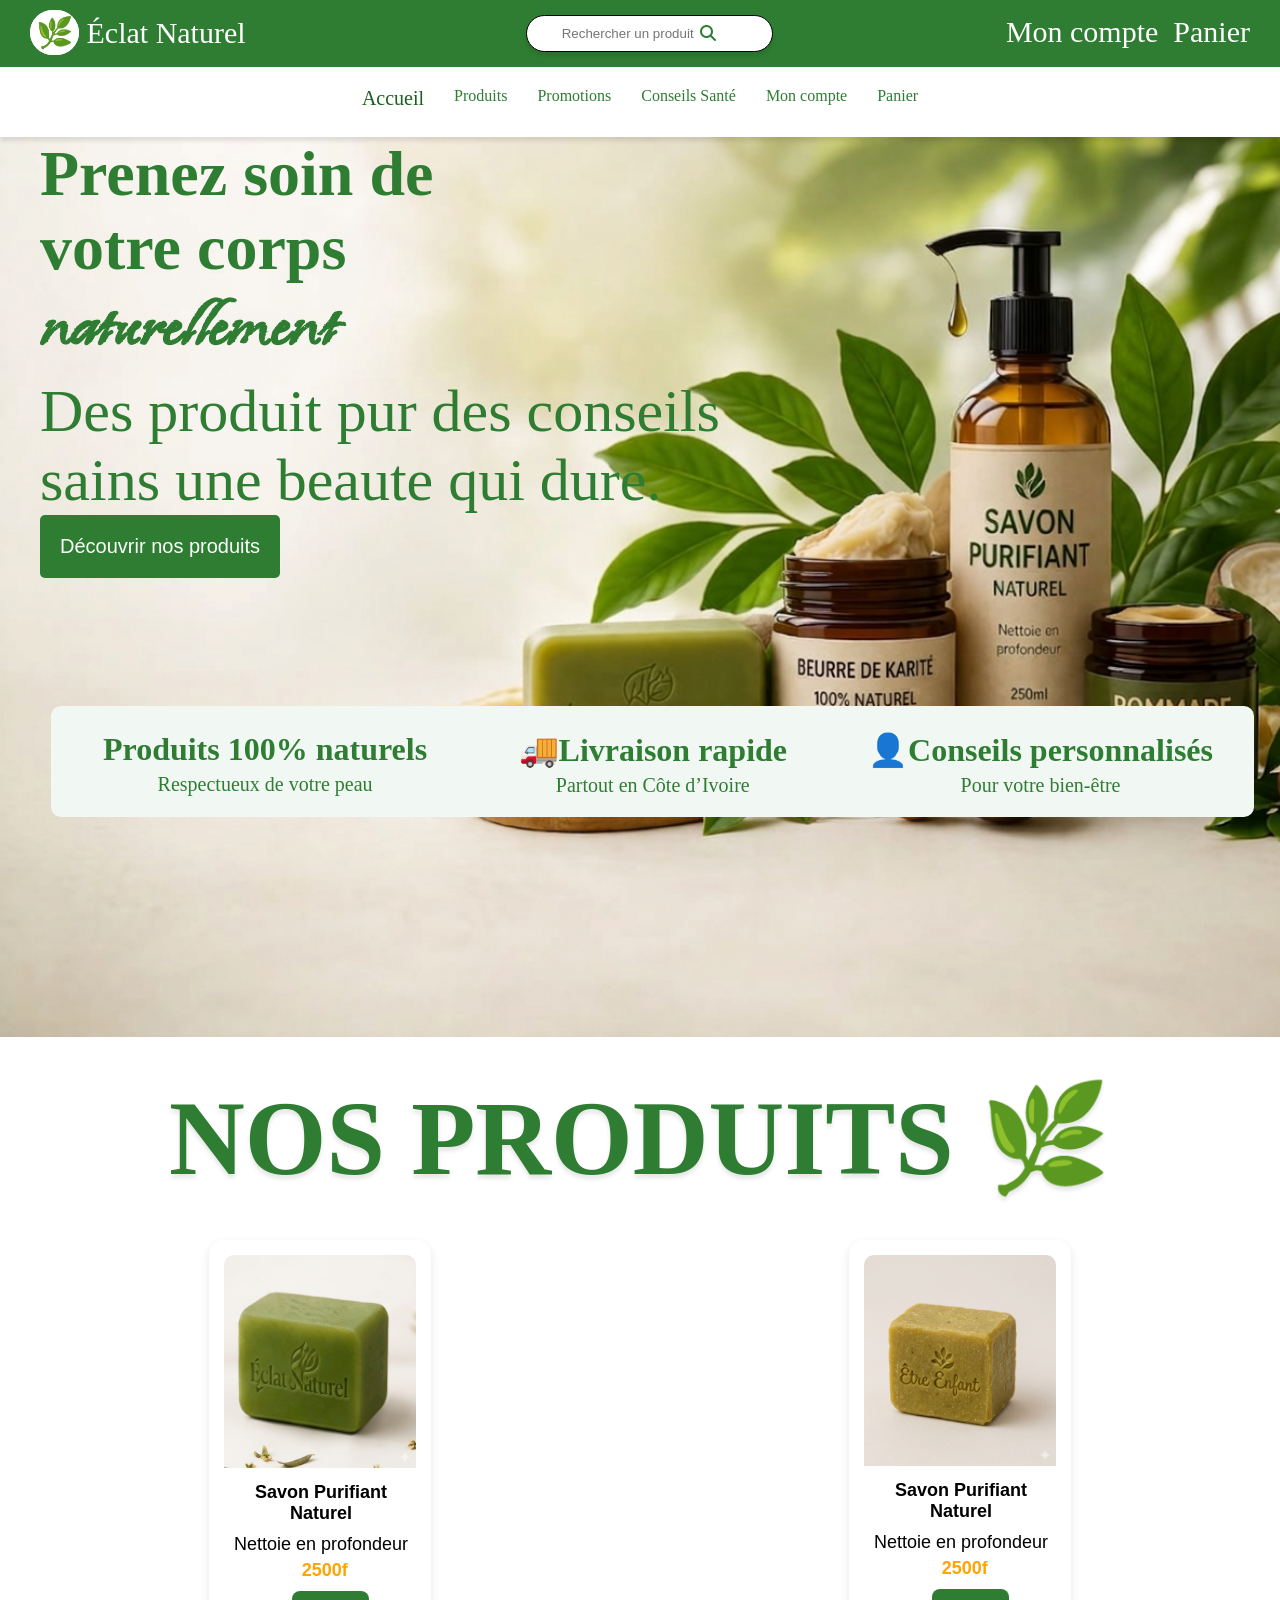
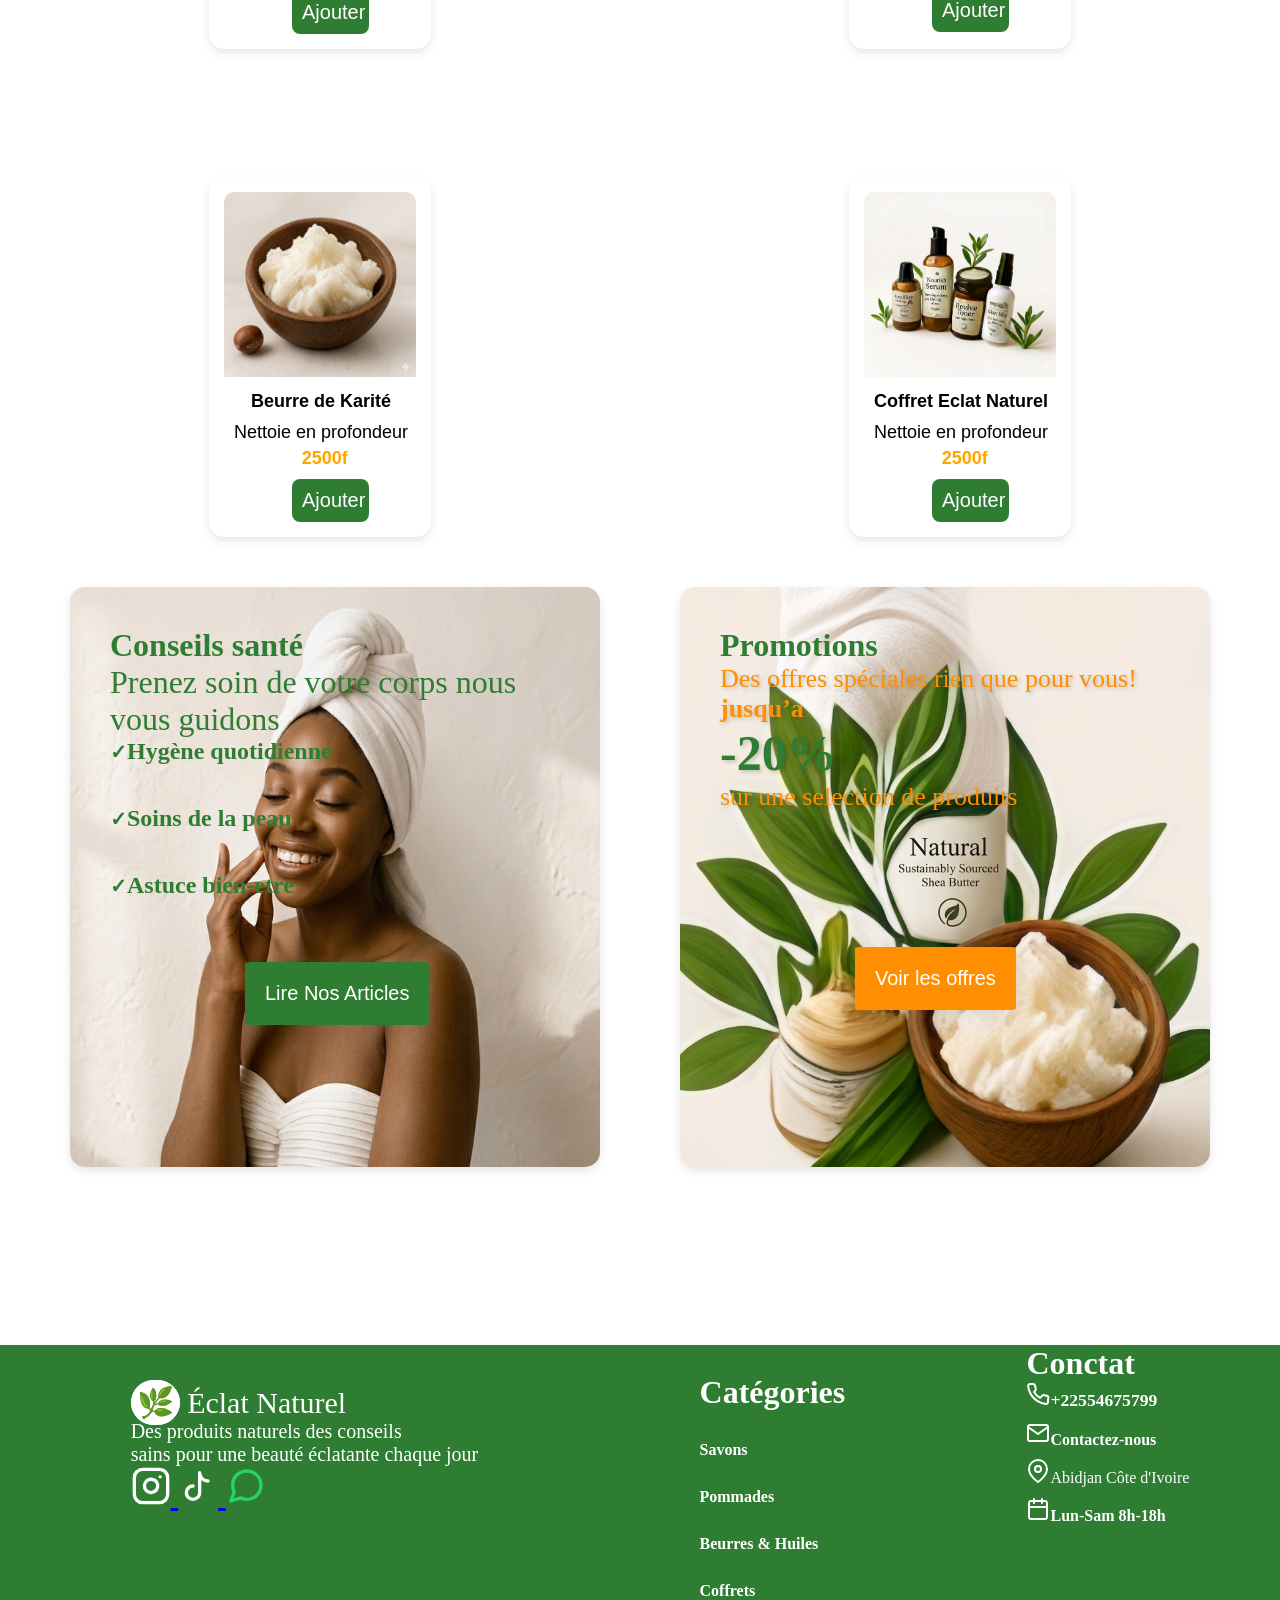
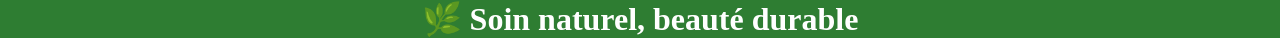
<file: index.html>
<!DOCTYPE html>
<html lang="en">
<head>
    <meta charset="UTF-8">
    <meta name="viewport" content="width=device-width, initial-scale=1.0">
    <title>Éclat Naturel - Accueil</title>
    <link rel="stylesheet" href="./style.css">
   <link rel="preconnect" href="https://fonts.googleapis.com">
<link rel="preconnect" href="https://fonts.gstatic.com" crossorigin>
<link href="https://fonts.googleapis.com/css2?family=Island+Moments&display=swap" rel="stylesheet">
    <link rel="stylesheet" href="https://cdnjs.cloudflare.com/ajax/libs/font-awesome/6.5.0/css/all.min.css">
</head>
<body>
    <header>
<div class="top-header">
  <div class="logo"><span class="logo1">🌿</span> Éclat Naturel
    
  </div>
 <div class="form">
   <form action=""> <input type="text" placeholder="Rechercher un produit" ></form>
    <i class="fas fa-search"></i>
</div>
<div class="menu">
    <a href="./compte.html">Mon compte</a>
    <a href="./panier.html">Panier</a>
</div>
</div>
<div class="bottom-header">
   <nav class="menu1">
  <a href=""><span class="menu2">Accueil</span></a>
  <a href="./produits.html">Produits</a>
  <a href="./promotion.html">Promotions</a>
  <a href="./conseil.html">Conseils Santé</a>
  <a href="./compte.html">Mon compte</a>
  <a href="./panier.html">Panier</a>
</nav> 
</div>
    </header>
    <!-- HERO -->

  <div class="hero">
<div class="hero-text">
    <h1>Prenez soin de <br> votre corps</h1>
   <h2>naturellement</h2>
  <p>Des produit pur des conseils <br> sains une beaute qui dure.</p>
    <button>Découvrir nos produits</button>
  </div>
  <div class="features">
  <div class="feature">
    <h3>Produits 100% naturels</h3>
    <p>Respectueux de votre peau</p>
  </div>

  <div class="feature">
    
    <h3>🚚Livraison rapide</h3>
    <p>Partout en Côte d’Ivoire</p>
  </div>
  <div class="feature">
    <h3>👤Conseils personnalisés</h3>
    <p>Pour votre bien-être</p>
  </div>
</div>
  </div>
  <section class="produit">
    <h2>NOS PRODUITS 🌿</h2>

  </section>
  <section class="produit-img">
    <div class="card">
  <img src="./IMAGES/savon_purifiant_naturel.png" alt="">

  <h3>Savon Purifiant Naturel</h3>
  <p class="desc">Nettoie en profondeur</p>

  <p class="prix">2500f</p>

  <a href="./panier.html">
    <button class="ajouter">Ajouter</button>
  </a>
</div>
<div class="card1">
  <img src="./IMAGES/savon_curcuma.jpeg" alt="">
  <h3>Savon Purifiant Naturel</h3>
  <p class="desc">Nettoie en profondeur</p>

  <p class="prix">2500f</p>

  <a href="./panier.html">
    <button class="ajouter">Ajouter</button>
  </a>
</div>
  </section>
  <section class="produit-img1">
    <div class="card">
  <img src="./IMAGES/beurre_karité.jpeg" alt="">
  <h3>Beurre de Karité</h3>
  <p class="desc">Nettoie en profondeur</p>

  <p class="prix">2500f</p>

  <a href="./panier.html">
    <button class="ajouter">Ajouter</button>
  </a>
</div>
<div class="card1">
  <img src="./IMAGES/coffret_eclat_naturel.png" alt="">

  <h3>Coffret Eclat Naturel</h3>
  <p class="desc">Nettoie en profondeur</p>

  <p class="prix">2500f</p>

  <a href="./panier.html">
    <button class="ajouter">Ajouter</button>
  </a>
</div>
  </section>
  <section class="promo-section">
  <div class="conseils">
    <h1 class="tite">Conseils santé</h1>
    <p class="text-conseils">Prenez soin de votre corps nous  vous guidons</p>
    <ul class="lis-conseils">
      <li><span class="lis">✓</span>Hygène quotidienne</li>
      <li><span class="lis">✓</span>Soins de la peau</li>
      <li><span class="lis">✓</span>Astuce bien-etre</li>
    </ul>
    <a href="./produits.html">
    <button class="article">Lire Nos Articles</button>
  </a>
  </div>
  <div class="promo">
    <h1 class="til-promo">Promotions</h1>
    <p class="promos">Des offres spéciales rien que pour vous!</p>
    <h3 class="promos">jusqu’a</h3>
    <h1 class="tile-promo">-20%</h1>
<p class="promos">sur une selection de produits</p>
<a href="./promotion.html">
    <button class="ofres">Voir les offres</button>
  </a>
  </div>
</section>
  <footer>
  <div class="fots">
    <div class="footer1">
<div class="logo"><span class="logo1">🌿</span> Éclat Naturel
    <p>Des produits naturels des conseils <br> sains pour une beauté éclatante chaque jour</p>
    <a href="https://www.instagram.com/votre_page" target="_blank" aria-label="Instagram">
  <svg xmlns="http://www.w3.org/2000/svg" width="40" height="40" viewBox="0 0 24 24" fill="none" stroke="currentColor" stroke-width="2" stroke-linecap="round" stroke-linejoin="round" class="instagram-icon">
    <rect x="2" y="2" width="20" height="20" rx="5" ry="5"></rect>
    <path d="M16 11.37A4 4 0 1 1 12.63 8 4 4 0 0 1 16 11.37z"></path>
    <line x1="17.5" y1="6.5" x2="17.51" y2="6.5"></line>
  </svg>
</a>
<a href="https://www.tiktok.com/@votre_compte" target="_blank" aria-label="TikTok">
  <svg xmlns="http://www.w3.org/2000/svg" width="40" height="40" viewBox="0 0 24 24" fill="none" stroke="currentColor" stroke-width="2" stroke-linecap="round" stroke-linejoin="round" class="tiktok-icon">
    <path d="M9 12a4 4 0 1 0 4 4V4a5 5 0 0 0 5 5"></path>
  </svg>
</a>
<a href="https://wa.me/votre_numero" target="_blank" aria-label="WhatsApp">
  <svg xmlns="http://www.w3.org/2000/svg" width="40" height="40" viewBox="0 0 24 24" fill="none" stroke="currentColor" stroke-width="2" stroke-linecap="round" stroke-linejoin="round" class="whatsapp-icon">
    <path d="M21 11.5a8.38 8.38 0 0 1-.9 3.8 8.5 8.5 0 0 1-7.6 4.7 8.38 8.38 0 0 1-3.8-.9L3 21l1.9-5.7a8.38 8.38 0 0 1-.9-3.8 8.5 8.5 0 0 1 4.7-7.6 8.38 8.38 0 0 1 3.8-.9h.5a8.48 8.48 0 0 1 8 8v.5z"></path>
  </svg>
</a>

  </div>
    </div>
<div class="footer2">
    <h1><span class="foot2">Catégories</span></h1>
<h1>Savons</h1>
<h1>Pommades</h1>
<h1>Beurres & Huiles</h1>
<h1>Coffrets</h1>
  </div>
  <div class="footer3">
    <h1><span class="foot2">Conctat</span></h1>
<a href="tel:+33123456789" class="phone" aria-label="Appelez-nous">
  
  <svg xmlns="http://www.w3.org/2000/svg" width="24" height="24" viewBox="0 0 24 24" fill="none" stroke="currentColor" stroke-width="2" stroke-linecap="round" stroke-linejoin="round" class="phone-icon">
    <path d="M22 16.92v3a2 2 0 0 1-2.18 2 19.79 19.79 0 0 1-8.63-3.07 19.5 19.5 0 0 1-6-6 19.79 19.79 0 0 1-3.07-8.67A2 2 0 0 1 4.11 2h3a2 2 0 0 1 2 1.72 12.81 12.81 0 0 0 .63 2.81 2 2 0 0 1-.45 2.11L8.09 9.91a16 16 0 0 0 6 6l2.28-2.28a2 2 0 0 1 2.11-.45 12.84 12.84 0 0 0 2.81.62A2 2 0 0 1 22 16.92z"></path>
    <span class="phone-number">+22554675799</span>
  </svg>
</a>
<div class="email">
<a href="mailto:votre-email@exemple.com" class="email" aria-label="Envoyez-nous un message">
  <svg xmlns="http://www.w3.org/2000/svg" width="24" height="24" viewBox="0 0 24 24" fill="none" stroke="currentColor" stroke-width="2" stroke-linecap="round" stroke-linejoin="round" class="email-icon">
    <path d="M4 4h16c1.1 0 2 .9 2 2v12c0 1.1-.9 2-2 2H4c-1.1 0-2-.9-2-2V6c0-1.1.9-2 2-2z"></path>
    <polyline points="22,6 12,13 2,6"></polyline>
    <span class="email-text">Contactez-nous</span>
  </svg>
</a>
</div>
<div class="location-container">
  
  <svg xmlns="http://www.w3.org/2000/svg" width="24" height="24" viewBox="0 0 24 24" fill="none" stroke="currentColor" stroke-width="2" stroke-linecap="round" stroke-linejoin="round" class="location-icon">
    <path d="M21 10c0 7-9 13-9 13s-9-6-9-13a9 9 0 0 1 18 0z"></path>
    <circle cx="12" cy="10" r="3"></circle>
    <span class="location-text">Abidjan Côte d'Ivoire</span>
  </svg>
</div>
<div class="agenda-container">
  <svg xmlns="http://www.w3.org/2000/svg" width="24" height="24" viewBox="0 0 24 24" fill="none" stroke="currentColor" stroke-width="2" stroke-linecap="round" stroke-linejoin="round" class="agenda-icon">
    <rect x="3" y="4" width="18" height="18" rx="2" ry="2"></rect>
    <line x1="16" y1="2" x2="16" y2="6"></line>
    <line x1="8" y1="2" x2="8" y2="6"></line>
    <line x1="3" y1="10" x2="21" y2="10"></line>
    <span class="agenda-text">Lun-Sam 8h-18h</span>
  </svg>
</div>
  </div>
  </div>  
  <div class="footer4">
    <h1>🌿
Soin naturel, beauté durable</h1>

  </div>
    
  </footer>
</body>
</html>
</file>
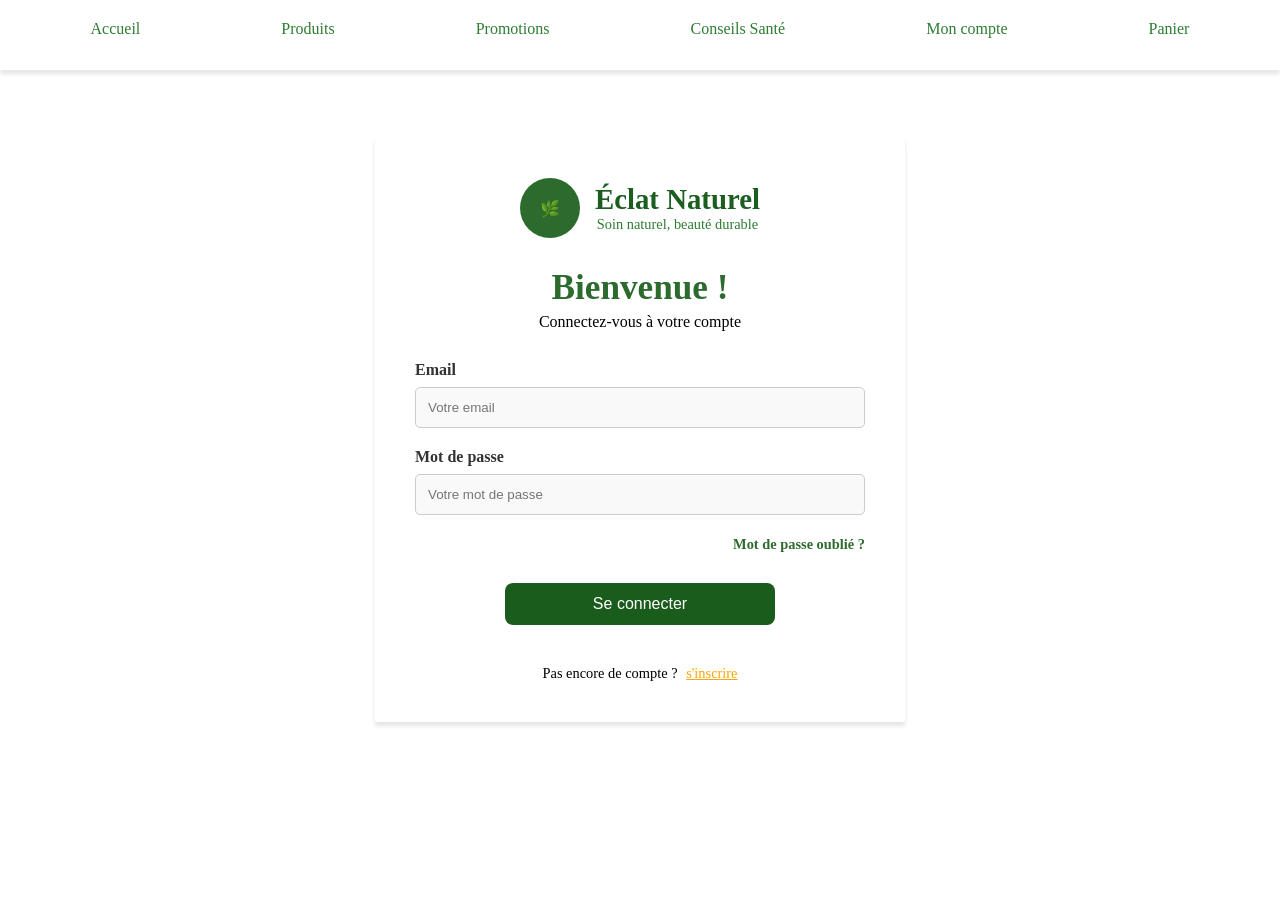
<file: compte.html>
<!DOCTYPE html>
<html lang="fr">
<head>
    <meta charset="UTF-8">
    <meta name="viewport" content="width=device-width, initial-scale=1.0">
    <title>Éclat Naturel - Connexion</title>
    <link rel="stylesheet" href="./compte.css">
</head>
<body>

    <header>
<div class="bottom-header">
   <nav class="menu1">
  <a href="./index.html">Accueil</a>
  <a href="./produits.html">Produits</a>
  <a href="./promotion.html">Promotions</a>
  <a href="./conseil.html">Conseils Santé</a>
  <a href="./compte.html">Mon compte</a>
  <a href="./panier.html">Panier</a>
</nav> 
</div>
    </header>

    <main class="conteneur-principal">
        <section class="carte-connexion">
            <div class="entete-logo">
                <div class="logo-cercle">
                   <p>🌿</p>
                </div>
                <div class="titre-marque">
                    <h1>Éclat Naturel</h1>
                    <p>Soin naturel, beauté durable</p>
                </div>
            </div>

            <h2 class="souhaite-bienvenue">Bienvenue !</h2>
            <p class="instruction">Connectez-vous à votre compte</p>

            <form id="formulaire-connexion">
                <div class="groupe-champ">
                    <label for="courriel">Email</label>
                    <input type="email" id="courriel" placeholder="Votre email" required>
                </div>

                <div class="groupe-champ">
                    <label for="mot-de-passe">Mot de passe</label>
                    <input type="password" id="mot-de-passe" placeholder="Votre mot de passe" required>
                </div>

                <div class="lien-oubli">
                    <a href="">Mot de passe oublié ?</a>
                </div>

                <button type="submit" class="bouton-connexion">Se connecter</button>
            </form>

            <div class="pied-formulaire">
                <span>Pas encore de compte ?</span>
                <a href="./comptes.html" class="lien-inscription">s'inscrire</a>
            </div>
        </section>
        <p id="messages"></p>
            <p id="erreur"></p>
    
    </main>

</body>
<script src="./comptes.js"></script>

</html>
</file>
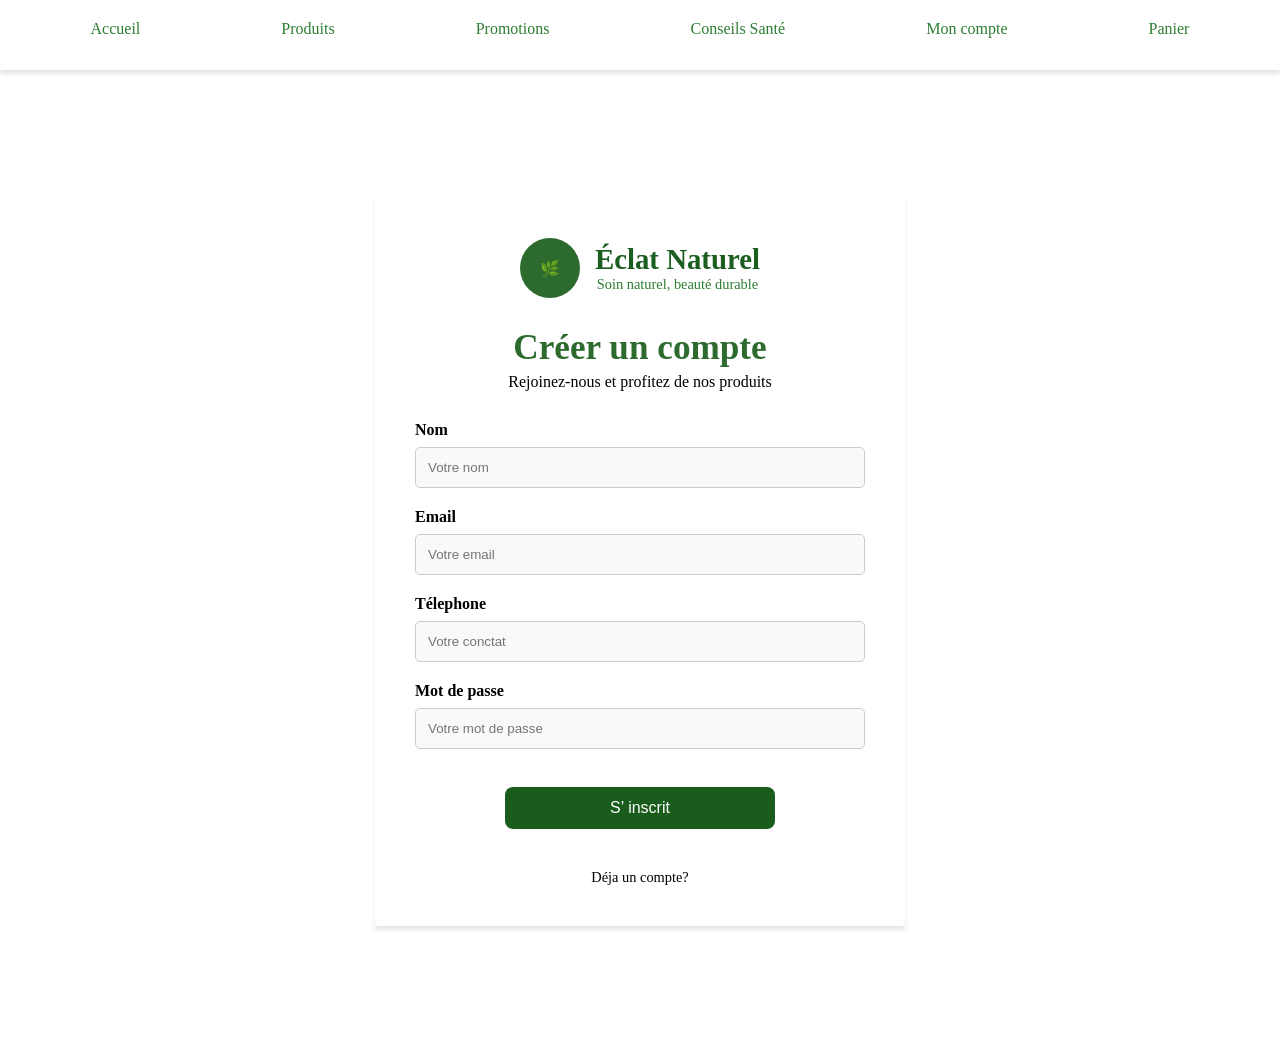
<file: comptes.html>
<!DOCTYPE html>
<html lang="en">
<head>
    <meta charset="UTF-8">
    <meta name="viewport" content="width=device-width, initial-scale=1.0">
    <title>Éclat Naturel - Connexion</title>
    <link rel="stylesheet" href="./comptes.css">
    
</head>
<body>
     <header>
<div class="bottom-header">
   <nav class="menu1">
  <a href="./index.html">Accueil</a>
  <a href="./produits.html">Produits</a>
  <a href="./promotion.css">Promotions</a>
  <a href="./conseil.html">Conseils Santé</a>
  <a href="./compte.html">Mon compte</a>
  <a href="./panier.html">Panier</a>
</nav> 
</div>
    </header>
    <main>
        <section class="carte-connexion">
            <div class="entete-logo">
                <div class="logo-cercle">
                   <p>🌿</p>
                </div>
                <div class="titre-marque">
                    <h1>Éclat Naturel</h1>
                    <p>Soin naturel, beauté durable</p>
                </div>
            </div>
            <h2 class="souhaite-bienvenue">Créer un compte</h2>
            <p class="instruction">Rejoinez-nous et profitez de nos produits</p>
         <form id="formulaire-connexion">
            <div class="groupe-champ">
                <label for="nom">Nom</label>
                <input type="text" id="nom" placeholder="Votre nom">

            </div>
                <div class="groupe-champ">
                    <label for="courriel">Email</label>
                    <input type="email" id="courriel" placeholder="Votre email">
                </div>
                <div class="groupe-champ">
                    <label for="numero">Télephone</label>
                    <input type="tel" id="numero" placeholder="Votre conctat" >

                </div>

                <div class="groupe-champ">
                    <label for="mot-de-passe">Mot de passe</label>
                    <input type="password" id="mot-de-passe" placeholder="Votre mot de passe">
                </div>

                <button type="submit" class="bouton-connexion" id="bouton_enregistrer">S’ inscrit</button>

            </form> 
            <div class="pied-formulaire">
                <a href="./compte.html" class="lien-inscription">Déja un compte?</a>
            </div>  
            <p id="messages"></p>
            <p id="erreur"></p>

        </section>



    </main>
</body>
<script src="./compte.js"></script>
</html>
</file>
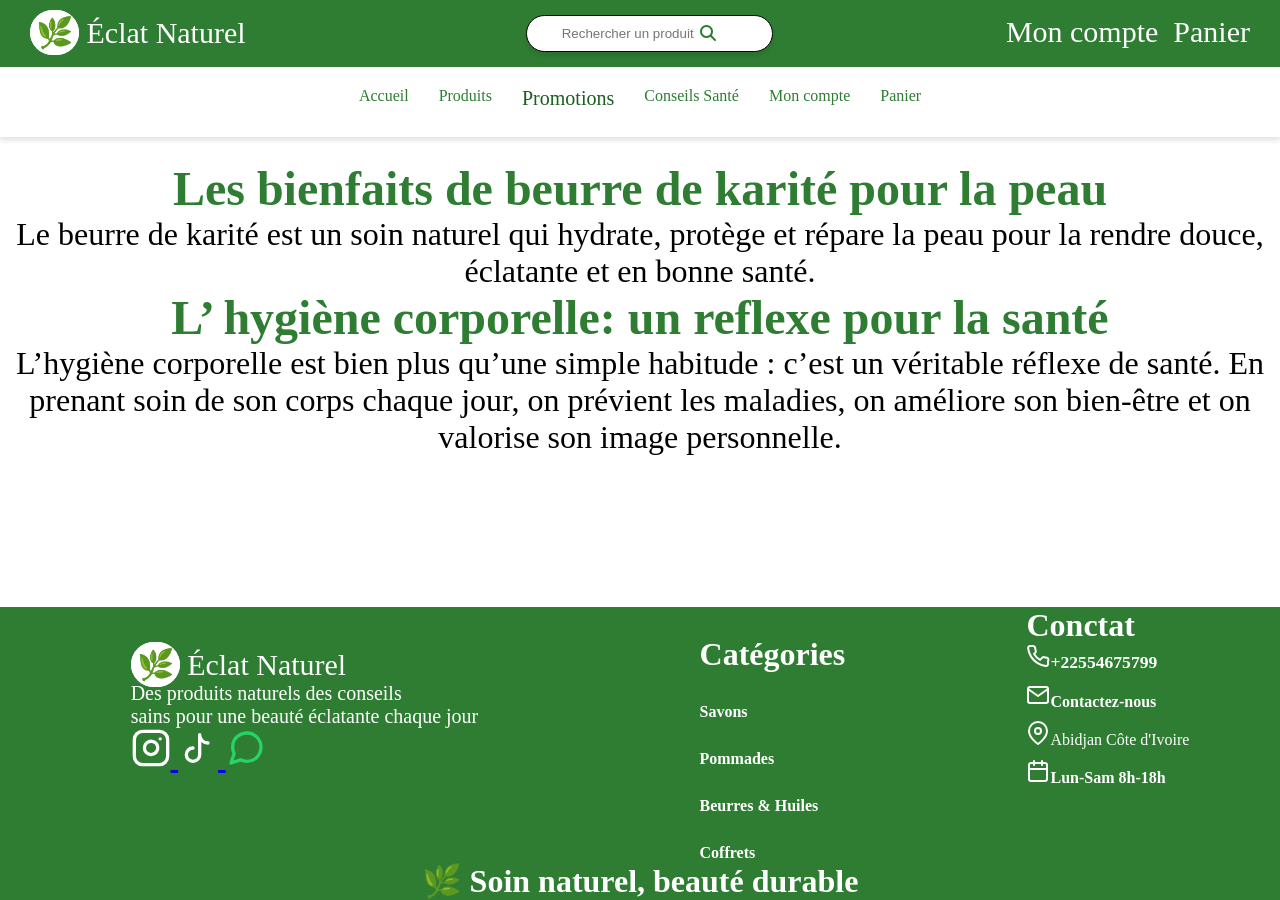
<file: coneils_santes.html>
<!DOCTYPE html>
<html lang="en">

<head>
    <meta charset="UTF-8">
    <meta name="viewport" content="width=device-width, initial-scale=1.0">
    <title>Éclat Naturel -conseils_santes</title>
    <link rel="stylesheet" href="./conseils_santes.css">
    <link rel="preconnect" href="https://fonts.gstatic.com" crossorigin>
    <link href="https://fonts.googleapis.com/css2?family=Island+Moments&display=swap" rel="stylesheet">
    <link rel="stylesheet" href="https://cdnjs.cloudflare.com/ajax/libs/font-awesome/6.5.0/css/all.min.css">
</head>

<body>
    <header>
        <div class="top-header">
            <div class="logo"><span class="logo1">🌿</span> Éclat Naturel

            </div>
            <div class="form">
                <form action=""> <input type="text" placeholder="Rechercher un produit"></form>
                <i class="fas fa-search"></i>
            </div>
            <div class="menu">
                <a href="./compte.html">Mon compte</a>
                <a href="./panier.html">Panier</a>
            </div>
        </div>
        <div class="bottom-header">
            <nav class="menu1">
                <a href="./index.html">Accueil</a>
                <a href="./produits.html">Produits</a>
                <a href="./promotion.html"><span class="menu2">Promotions</span></a>
                <a href="./conseil.html">Conseils Santé</a>
                <a href="./compte.html">Mon compte</a>
                <a href="./panier.html">Panier</a>
            </nav>
        </div>
    </header>
    <section class="conseil">
        <h2>Les bienfaits de beurre de karité pour la peau</h1>
            <p>Le beurre de karité est un soin naturel qui hydrate, protège et répare la peau pour la rendre douce,
                éclatante et en bonne santé.</p>
            <h2>L’ hygiène corporelle: un reflexe pour la santé</h2>
            <p>L’hygiène corporelle est bien plus qu’une simple habitude : c’est un véritable réflexe de santé. En
                prenant soin de son corps chaque jour, on prévient les maladies, on améliore son bien-être et on
                valorise son image personnelle.</p>
    </section>
    <footer>
        <div class="fots">
            <div class="footer1">
                <div class="logo"><span class="logo1">🌿</span> Éclat Naturel
                    <p>Des produits naturels des conseils <br> sains pour une beauté éclatante chaque jour</p>
                    <a href="https://www.instagram.com/votre_page" target="_blank" aria-label="Instagram">
                        <svg xmlns="http://www.w3.org/2000/svg" width="40" height="40" viewBox="0 0 24 24" fill="none"
                            stroke="currentColor" stroke-width="2" stroke-linecap="round" stroke-linejoin="round"
                            class="instagram-icon">
                            <rect x="2" y="2" width="20" height="20" rx="5" ry="5"></rect>
                            <path d="M16 11.37A4 4 0 1 1 12.63 8 4 4 0 0 1 16 11.37z"></path>
                            <line x1="17.5" y1="6.5" x2="17.51" y2="6.5"></line>
                        </svg>
                    </a>
                    <a href="https://www.tiktok.com/@votre_compte" target="_blank" aria-label="TikTok">
                        <svg xmlns="http://www.w3.org/2000/svg" width="40" height="40" viewBox="0 0 24 24" fill="none"
                            stroke="currentColor" stroke-width="2" stroke-linecap="round" stroke-linejoin="round"
                            class="tiktok-icon">
                            <path d="M9 12a4 4 0 1 0 4 4V4a5 5 0 0 0 5 5"></path>
                        </svg>
                    </a>
                    <a href="https://wa.me/votre_numero" target="_blank" aria-label="WhatsApp">
                        <svg xmlns="http://www.w3.org/2000/svg" width="40" height="40" viewBox="0 0 24 24" fill="none"
                            stroke="currentColor" stroke-width="2" stroke-linecap="round" stroke-linejoin="round"
                            class="whatsapp-icon">
                            <path
                                d="M21 11.5a8.38 8.38 0 0 1-.9 3.8 8.5 8.5 0 0 1-7.6 4.7 8.38 8.38 0 0 1-3.8-.9L3 21l1.9-5.7a8.38 8.38 0 0 1-.9-3.8 8.5 8.5 0 0 1 4.7-7.6 8.38 8.38 0 0 1 3.8-.9h.5a8.48 8.48 0 0 1 8 8v.5z">
                            </path>
                        </svg>
                    </a>

                </div>
            </div>
            <div class="footer2">
                <h1><span class="foot2">Catégories</span></h1>
                <h1>Savons</h1>
                <h1>Pommades</h1>
                <h1>Beurres & Huiles</h1>
                <h1>Coffrets</h1>
            </div>
            <div class="footer3">
                <h1><span class="foot2">Conctat</span></h1>
                <a href="tel:+33123456789" class="phone" aria-label="Appelez-nous">

                    <svg xmlns="http://www.w3.org/2000/svg" width="24" height="24" viewBox="0 0 24 24" fill="none"
                        stroke="currentColor" stroke-width="2" stroke-linecap="round" stroke-linejoin="round"
                        class="phone-icon">
                        <path
                            d="M22 16.92v3a2 2 0 0 1-2.18 2 19.79 19.79 0 0 1-8.63-3.07 19.5 19.5 0 0 1-6-6 19.79 19.79 0 0 1-3.07-8.67A2 2 0 0 1 4.11 2h3a2 2 0 0 1 2 1.72 12.81 12.81 0 0 0 .63 2.81 2 2 0 0 1-.45 2.11L8.09 9.91a16 16 0 0 0 6 6l2.28-2.28a2 2 0 0 1 2.11-.45 12.84 12.84 0 0 0 2.81.62A2 2 0 0 1 22 16.92z">
                        </path>
                        <span class="phone-number">+22554675799</span>
                    </svg>
                </a>
                <div class="email">
                    <a href="mailto:votre-email@exemple.com" class="email" aria-label="Envoyez-nous un message">
                        <svg xmlns="http://www.w3.org/2000/svg" width="24" height="24" viewBox="0 0 24 24" fill="none"
                            stroke="currentColor" stroke-width="2" stroke-linecap="round" stroke-linejoin="round"
                            class="email-icon">
                            <path d="M4 4h16c1.1 0 2 .9 2 2v12c0 1.1-.9 2-2 2H4c-1.1 0-2-.9-2-2V6c0-1.1.9-2 2-2z">
                            </path>
                            <polyline points="22,6 12,13 2,6"></polyline>
                            <span class="email-text">Contactez-nous</span>
                        </svg>
                    </a>
                </div>
                <div class="location-container">

                    <svg xmlns="http://www.w3.org/2000/svg" width="24" height="24" viewBox="0 0 24 24" fill="none"
                        stroke="currentColor" stroke-width="2" stroke-linecap="round" stroke-linejoin="round"
                        class="location-icon">
                        <path d="M21 10c0 7-9 13-9 13s-9-6-9-13a9 9 0 0 1 18 0z"></path>
                        <circle cx="12" cy="10" r="3"></circle>
                        <span class="location-text">Abidjan Côte d'Ivoire</span>
                    </svg>
                </div>
                <div class="agenda-container">
                    <svg xmlns="http://www.w3.org/2000/svg" width="24" height="24" viewBox="0 0 24 24" fill="none"
                        stroke="currentColor" stroke-width="2" stroke-linecap="round" stroke-linejoin="round"
                        class="agenda-icon">
                        <rect x="3" y="4" width="18" height="18" rx="2" ry="2"></rect>
                        <line x1="16" y1="2" x2="16" y2="6"></line>
                        <line x1="8" y1="2" x2="8" y2="6"></line>
                        <line x1="3" y1="10" x2="21" y2="10"></line>
                        <span class="agenda-text">Lun-Sam 8h-18h</span>
                    </svg>
                </div>
            </div>
        </div>
        <div class="footer4">
            <h1>🌿
                Soin naturel, beauté durable</h1>

        </div>

    </footer>
</body>

</html>
</file>
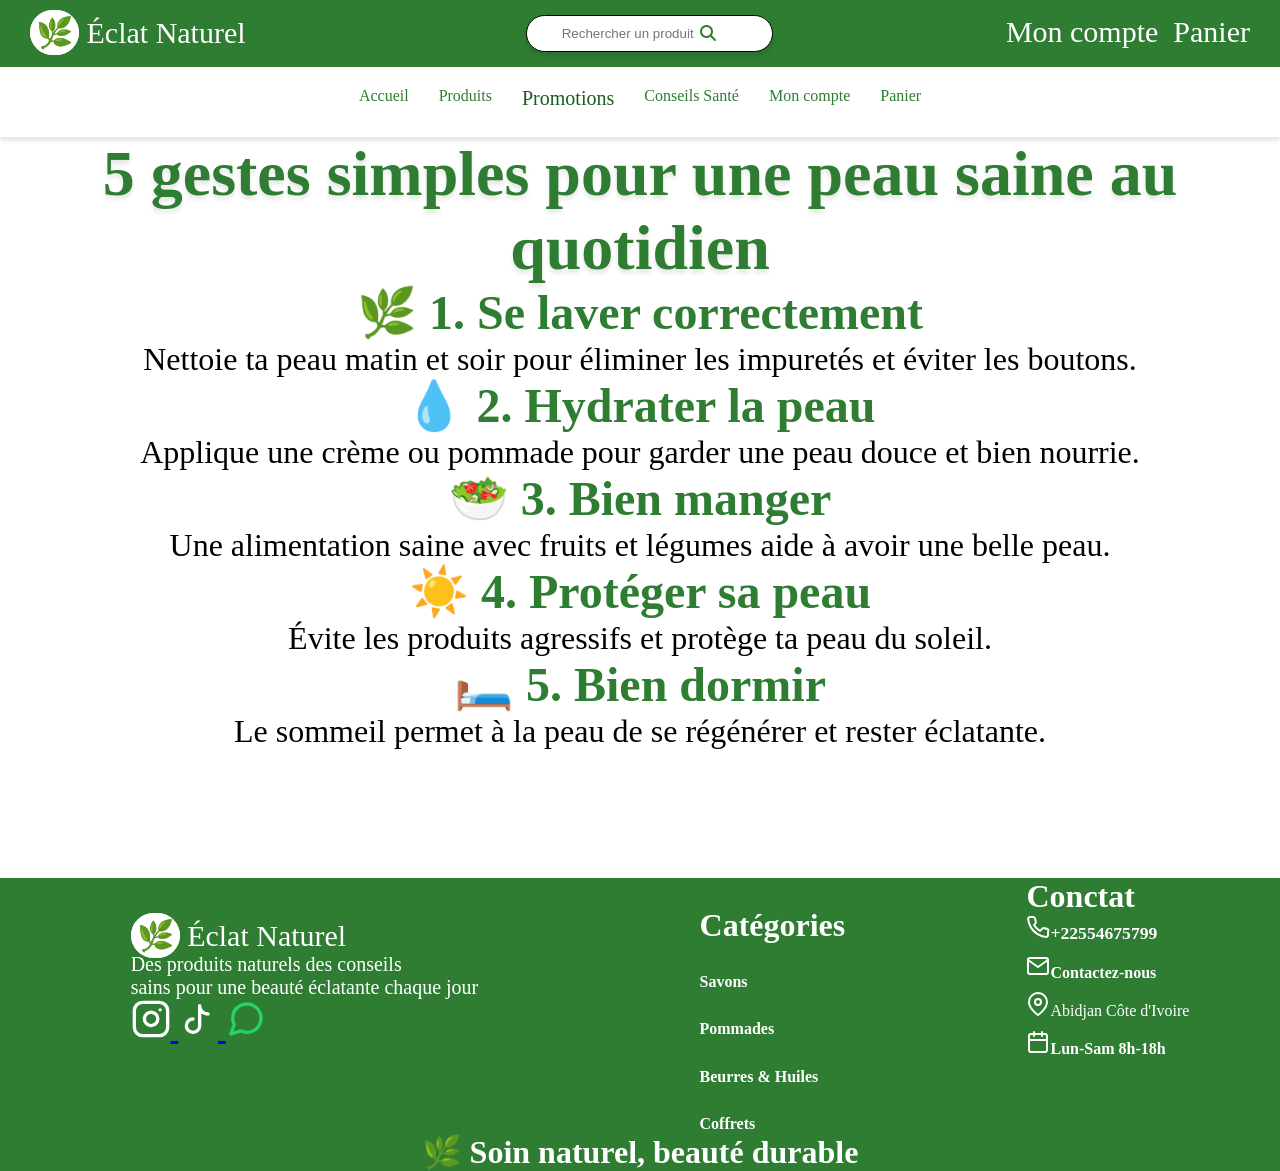
<file: conseil_sante.html>
<!DOCTYPE html>
<html lang="en">
<head>
    <meta charset="UTF-8">
    <meta name="viewport" content="width=device-width, initial-scale=1.0">
    <title>Éclat Naturel - conseils</title>
    <link rel="stylesheet" href="./conseil_sante.css">
    <link rel="preconnect" href="https://fonts.gstatic.com" crossorigin>
<link href="https://fonts.googleapis.com/css2?family=Island+Moments&display=swap" rel="stylesheet">
    <link rel="stylesheet" href="https://cdnjs.cloudflare.com/ajax/libs/font-awesome/6.5.0/css/all.min.css">
</head>
<body>
    <header>
<div class="top-header">
  <div class="logo"><span class="logo1">🌿</span> Éclat Naturel
    
  </div>
 <div class="form">
   <form action=""> <input type="text" placeholder="Rechercher un produit" ></form>
    <i class="fas fa-search"></i>
</div>
<div class="menu">
    <a href="./compte.html">Mon compte</a>
    <a href="./panier.html">Panier</a>
</div>
</div>
<div class="bottom-header">
   <nav class="menu1">
  <a href="./index.html">Accueil</a>
  <a href="./produits.html">Produits</a>
  <a href="./promotion.html"><span class="menu2">Promotions</span></a>
  <a href="./conseil.html">Conseils Santé</a>
  <a href="./compte.html">Mon compte</a>
  <a href="./panier.html">Panier</a>
</nav> 
</div>
    </header>
    <section class="conseil">
        <h1>5 gestes simples pour une peau saine au quotidien</h1>  
        <h2>🌿 1. Se laver correctement</h2>
        <p>Nettoie ta peau matin et soir pour éliminer les impuretés et éviter les boutons.</p>
        <h2>💧 2. Hydrater la peau</h2>
        <p>Applique une crème ou pommade pour garder une peau douce et bien nourrie.</p>
    <h2>🥗 3. Bien manger</h2>
    <p>Une alimentation saine avec fruits et légumes aide à avoir une belle peau.</p>
    <h2>☀️ 4. Protéger sa peau</h2>
    <p>Évite les produits agressifs et protège ta peau du soleil.</p>
    <h2>🛏️ 5. Bien dormir</h2>
    <p>Le sommeil permet à la peau de se régénérer et rester éclatante.</p>
    </section>
<footer>
  <div class="fots">
    <div class="footer1">
<div class="logo"><span class="logo1">🌿</span> Éclat Naturel
    <p>Des produits naturels des conseils <br> sains pour une beauté éclatante chaque jour</p>
    <a href="https://www.instagram.com/votre_page" target="_blank" aria-label="Instagram">
  <svg xmlns="http://www.w3.org/2000/svg" width="40" height="40" viewBox="0 0 24 24" fill="none" stroke="currentColor" stroke-width="2" stroke-linecap="round" stroke-linejoin="round" class="instagram-icon">
    <rect x="2" y="2" width="20" height="20" rx="5" ry="5"></rect>
    <path d="M16 11.37A4 4 0 1 1 12.63 8 4 4 0 0 1 16 11.37z"></path>
    <line x1="17.5" y1="6.5" x2="17.51" y2="6.5"></line>
  </svg>
</a>
<a href="https://www.tiktok.com/@votre_compte" target="_blank" aria-label="TikTok">
  <svg xmlns="http://www.w3.org/2000/svg" width="40" height="40" viewBox="0 0 24 24" fill="none" stroke="currentColor" stroke-width="2" stroke-linecap="round" stroke-linejoin="round" class="tiktok-icon">
    <path d="M9 12a4 4 0 1 0 4 4V4a5 5 0 0 0 5 5"></path>
  </svg>
</a>
<a href="https://wa.me/votre_numero" target="_blank" aria-label="WhatsApp">
  <svg xmlns="http://www.w3.org/2000/svg" width="40" height="40" viewBox="0 0 24 24" fill="none" stroke="currentColor" stroke-width="2" stroke-linecap="round" stroke-linejoin="round" class="whatsapp-icon">
    <path d="M21 11.5a8.38 8.38 0 0 1-.9 3.8 8.5 8.5 0 0 1-7.6 4.7 8.38 8.38 0 0 1-3.8-.9L3 21l1.9-5.7a8.38 8.38 0 0 1-.9-3.8 8.5 8.5 0 0 1 4.7-7.6 8.38 8.38 0 0 1 3.8-.9h.5a8.48 8.48 0 0 1 8 8v.5z"></path>
  </svg>
</a>

  </div>
    </div>
<div class="footer2">
    <h1><span class="foot2">Catégories</span></h1>
<h1>Savons</h1>
<h1>Pommades</h1>
<h1>Beurres & Huiles</h1>
<h1>Coffrets</h1>
  </div>
  <div class="footer3">
    <h1><span class="foot2">Conctat</span></h1>
<a href="tel:+33123456789" class="phone" aria-label="Appelez-nous">
  
  <svg xmlns="http://www.w3.org/2000/svg" width="24" height="24" viewBox="0 0 24 24" fill="none" stroke="currentColor" stroke-width="2" stroke-linecap="round" stroke-linejoin="round" class="phone-icon">
    <path d="M22 16.92v3a2 2 0 0 1-2.18 2 19.79 19.79 0 0 1-8.63-3.07 19.5 19.5 0 0 1-6-6 19.79 19.79 0 0 1-3.07-8.67A2 2 0 0 1 4.11 2h3a2 2 0 0 1 2 1.72 12.81 12.81 0 0 0 .63 2.81 2 2 0 0 1-.45 2.11L8.09 9.91a16 16 0 0 0 6 6l2.28-2.28a2 2 0 0 1 2.11-.45 12.84 12.84 0 0 0 2.81.62A2 2 0 0 1 22 16.92z"></path>
    <span class="phone-number">+22554675799</span>
  </svg>
</a>
<div class="email">
<a href="mailto:votre-email@exemple.com" class="email" aria-label="Envoyez-nous un message">
  <svg xmlns="http://www.w3.org/2000/svg" width="24" height="24" viewBox="0 0 24 24" fill="none" stroke="currentColor" stroke-width="2" stroke-linecap="round" stroke-linejoin="round" class="email-icon">
    <path d="M4 4h16c1.1 0 2 .9 2 2v12c0 1.1-.9 2-2 2H4c-1.1 0-2-.9-2-2V6c0-1.1.9-2 2-2z"></path>
    <polyline points="22,6 12,13 2,6"></polyline>
    <span class="email-text">Contactez-nous</span>
  </svg>
</a>
</div>
<div class="location-container">
  
  <svg xmlns="http://www.w3.org/2000/svg" width="24" height="24" viewBox="0 0 24 24" fill="none" stroke="currentColor" stroke-width="2" stroke-linecap="round" stroke-linejoin="round" class="location-icon">
    <path d="M21 10c0 7-9 13-9 13s-9-6-9-13a9 9 0 0 1 18 0z"></path>
    <circle cx="12" cy="10" r="3"></circle>
    <span class="location-text">Abidjan Côte d'Ivoire</span>
  </svg>
</div>
<div class="agenda-container">
  <svg xmlns="http://www.w3.org/2000/svg" width="24" height="24" viewBox="0 0 24 24" fill="none" stroke="currentColor" stroke-width="2" stroke-linecap="round" stroke-linejoin="round" class="agenda-icon">
    <rect x="3" y="4" width="18" height="18" rx="2" ry="2"></rect>
    <line x1="16" y1="2" x2="16" y2="6"></line>
    <line x1="8" y1="2" x2="8" y2="6"></line>
    <line x1="3" y1="10" x2="21" y2="10"></line>
    <span class="agenda-text">Lun-Sam 8h-18h</span>
  </svg>
</div>
  </div>
  </div>  
  <div class="footer4">
    <h1>🌿
Soin naturel, beauté durable</h1>

  </div>
    
  </footer>
</body>
</html>
</file>
<file: style.css>
*{
    margin: 0;
    padding: 0;
   } 
   .top-header{
  background:#2E7D32;
  color:white;
  display:flex;
  padding:15px 30px;
  display: flex;
  justify-content: space-between;

}
.form {
    position: relative;
    width: 200px;
}
.form input {
    width: 100%;
    padding: 10px 10px 10px 35px;
    border: 1px solid black;
    border-radius: 20px;
    box-shadow: 0 4px 4px rgba(0, 0, 0, 0.1);
}
.form i {
    position: absolute;
    right: 10px;
    bottom: 30%;
    color: #2E7D32;
}
.logo1{
    border: 1px solid white;
    border-radius: 30px;
    background-color: white;
    font-size: 30px;
    padding: 5px;
    cursor: pointer;
}
.logo{
    font-size:30px ;
    cursor: pointer;
}
.menu a{
    color: white;
    text-decoration: none;  
    font-size: 30px; 
}
.menu{
    display: flex;
    gap: 15px;
}
.bottom-header{
    background: white;
    box-shadow:0 4px 4px rgba(0, 0, 0, 0.1) ;
    width: 100%;
  height: 70px;
}
header{
    display: flex;
    flex-direction: column;
    z-index: 1000;
  position: sticky;
  top: 0;
}
.menu1{
    display: flex;
    justify-content: center;
    gap: 30px;
    padding: 20px;
    a{
        cursor: pointer;
        text-decoration: none;
        color: #2E7D32;
        
    }
}
.menu2{
    color: #1B5E20;
    font-size: 20px;
}
.hero-img{
    width: 100%;
}
.hero{
    background-image: url(./IMAGES/accueil_principal.png);
    background-size: cover;
    background-repeat: no-repeat;
   height: 900px;
}
.hero-text{
    h1{
        font-size: 64px;
        color: #2E7D32;
        margin-left: 40px;

    }
    h2{
       font-size: 80px; 
       margin-left: 40px;
       color: #2E7D32;
       font-family: 'Island Moments';
    }
    p{
        color: #2E7D32;
        font-size: 60px;
        margin-left: 40px;
    }
}

button{
    padding: 20px;
    background: #2E7D32;
    border: none;
    border-radius: 5px;
    color: white;
    font-size: 20px;
    margin-left: 40px;
}
.hero-text1{
    background-color: #F1F8F4;
}
.features {
  display: flex;
  justify-content: space-between;
  background: #F1F8F4;
  padding: 20px;
  border-radius: 10px;
  margin-top: 10%;
  margin-left: 4%;
  margin-right: 2%;
}

.feature {
  text-align: center;
  flex: 1;
}


.feature h3 {
  color: #2e7d32;
  font-size: 32px;
  margin: 5px 0;
}

.feature p {
  color: #2e7d32;
  font-size: 20px;
}
.produit{
  padding:40px;
  text-align:center;
  font-size: 70px;
  text-shadow: 0 4px 4px rgba(0, 0, 0, 0.1);
color: #2E7D32;
}
.card {
  width: 15%;
  background: white;
  border-radius: 15px;
  padding: 15px;
  text-align: center;
  box-shadow: 0 4px 10px rgba(0,0,0,0.1);
  font-family: Arial, sans-serif;
}


.card img {
  width: 100%;
  border-radius: 10px 10px 0 0;
  object-fit: cover;
}
.card h3 {
  font-size: 18px;
  margin: 10px 0 5px;
  color: black;
  margin-left: 1%;
}

.prix {
  color: orange;
  font-weight: bold;
  font-size: 18px;
  margin-bottom: 10px;
  align-items: center;
  margin-left: 5%;
}
.ajouter {
  background: #2e7d32;
  color: white;
  border: none;
  padding: 10px;
  width: 40%;
  border-radius: 8px;
  cursor: pointer;
  margin-right: 10%;
}
button:hover {
  background: #1b5e20;
}
.desc{
    font-size: 18px;
  margin: 10px 0 5px;
  color: black;
  margin-left: 1%;
}
.card1 {
  width: 15%;
  background: white;
  border-radius: 15px;
  padding: 15px;
  text-align: center;
  box-shadow: 0 4px 10px rgba(0,0,0,0.1);
  font-family: Arial, sans-serif;
}
.card1 img {
  width: 100%;
  border-radius: 10px 10px 0 0;
  object-fit: cover;
}
.card1 h3 {
  font-size: 18px;
  margin: 10px 0 5px;
  color: black;
  margin-left: 1%;
  
}
.prix {
  color: orange;
  font-weight: bold;
  font-size: 18px;
  margin-bottom: 10px;
  align-items: center;
  margin-left: 5%;
}

.ajouter {
  background: #2e7d32;
  color: white;
  border: none;
  padding: 10px;
  width: 40%;
  border-radius: 8px;
  cursor: pointer;
  margin-right: 10%;
}
button:hover {
  background: #1b5e20;
}
.desc{
    font-size: 18px;
  margin: 10px 0 5px;
  color: black;
  margin-left: 1%;
}
.produit-img{
    display: flex;
    justify-content: space-around;
}
.produit-img1{
    display: flex;
    justify-content: space-around;
    margin-top: 10%;
}
.conseils{
  background-image: url(./IMAGES/ACCUEIL_FEMME.png);
  background-size: cover;
  background-position: center;
  position: relative;
  width: 450px;
  height: 500px;
  border-radius: 15px;
  box-shadow: 0 4px 10px rgba(0,0,0,0.1);
  align-items: flex-start;
  padding: 40px;
}
.tite{
  color: #2E7D32;
  font-weight: bold;
  font-size: 2rem;
}
.conseils p{
  font-size: 32px;
  color: #2E7D32;
}
.lis{
  color: #2E7D32;
  font-size: 20px;
}
li {
  color: #2E7D32;
  font-size: 24px;
  font-weight: bold;
  list-style: none; 
  margin-bottom: 40px;
}
.article{
  margin-top: 5%;
  margin-left: 30%;
  border-radius: 3%;
  box-shadow: 0 10px 30px rgba(0, 0, 0, 0.1);
}
.promo{
  background-image: url(./IMAGES/ACCUEILPROMO.png);
  background-size: cover;
  background-position: center;
  position: relative;
  width: 450px;
  height: 500px;
  border-radius: 15px;
  box-shadow: 0 4px 10px rgba(0,0,0,0.1);
  align-items: flex-start;
  padding: 40px;
}
.promo-section{
  display: flex;
  justify-content: space-around;
  padding: 50px 30px;
}
.til-promo{
  color: #2E7D32;
  font-weight: bold;
  font-size: 2rem;
}
.promos{
  color: #FF8F00;
  font-size: 26px;
  text-shadow: 2px 2px 4px  rgba(0, 0, 0, 0.2);
}
.tile-promo{
  font-weight: bold;
  font-size: 50px;
  color: #2E7D32;
  text-shadow: 2px 2px 4px  rgba(0, 0, 0, 0.2);
}
.ofres{
  background-color: #FF8F00;
  margin-top: 30%;
  margin-left: 30%;
  border-radius: 3%;
  box-shadow: 0 10px 30px rgba(0, 0, 0, 0.1);
}
footer{
  background-color: #2E7D32;
}
.logo{
  color: white;
}
.instagram-icon {
color: white;
  transition: all 0.3s ease;
}
.instagram-icon:hover {
  color: #C13584; 
  transform: scale(1.1);
}
.tiktok-icon {
  color: white; 
  transition: transform 0.3s ease, color 0.3s ease;
}

.tiktok-icon:hover {
  color: #ff0050; 
  transform: scale(1.1);
}
.whatsapp-icon {
  color: #25D366; 
  transition: all 0.3s ease;
}
.whatsapp-icon:hover {
  color: #128C7E; 
  transform: scale(1.1); 
}
.footer1{
  p{
    font-size: 20px;
  }
 padding: 40px;
}
.fots{
  display: flex;
  justify-content: space-around;
}
.footer2 h1{
font-size: 16px;
color: white;
margin-top: 20%;
}
.foot2{
  font-size: 2rem;
  color: white;
}
.phone { 
  gap: 10px; 
  text-decoration: none;
  font-weight: bold;
  color: white;
  transition: all 0.3s ease;
  padding-top: 10px;  
 
}
.phone-number {
  font-size: 1.1rem;
}

.phone:hover {
  color: #007aff;
}
.phone:hover .phone-icon {
  transform: rotate(-15deg);
}
.email {  
  gap: 12px;            
  text-decoration: none;
  color: white;       
  font-weight: bold;
  transition: all 0.3s ease;
  padding-top: 10px;  
}
.email:hover {
  color: #2563eb;      
}
.email-icon {
  transition: transform 0.3s ease;
}
.email:hover .email-icon {
  transform: translateY(-2px); 
}
.location-container {
  align-items: center;  
  gap: 10px;            
  color: white; 
 padding-top: 10px;        
}
.location-icon {
  color: white;       
  transition: transform 0.3s ease;
}
.location-container:hover .location-icon {
  transform: translateY(-3px); 
}
.agenda-container {
  align-items: center;  
  color: white;          
  font-weight: bold;
  padding-top: 10px;  
}
.agenda-icon {
  color: white;         
  transition: transform 0.3s ease;
}
.agenda-container:hover .agenda-icon {
  transform: rotate(5deg); 
  color: #2563eb;             
}
.footer4 h1{
  text-align: center;
  color: white;
}
footer{
    margin-top: 10%;
}





/* 1. Écrans larges et TV (Évite que le contenu s'étale trop) */
@media (min-width: 1600px) {
    .hero-text, .features, .produit-img, .produit-img1, .promo-section, .fots {
        max-width: 1400px;
        margin-left: auto;
        margin-right: auto;
    }
}

/* 2. Tablettes et Laptops (max 1200px) */
@media (max-width: 1200px) {
    .hero { height: 600px; }
    .hero-text h1 { font-size: 40px; }
    .hero-text h2 { font-size: 60px; }
    .hero-text p { font-size: 35px; }

    .card, .card1 { width: 30%; margin-bottom: 20px; }
    .produit-img, .produit-img1 { flex-wrap: wrap; }
}

/* 3. Smartphones (max 768px) */
@media (max-width: 768px) {
    /* Header & Navigation */
    .top-header { flex-direction: column; gap: 15px; padding: 20px; text-align: center; }
    .menu { justify-content: center; }
    .menu1 { flex-direction: column; align-items: center; gap: 10px; }
    .bottom-header { height: auto; }

    /* Hero Section */
    .hero { height: 500px; background-position: center; }
    .hero-text h1 { font-size: 30px; margin-left: 20px; }
    .hero-text h2 { font-size: 45px; margin-left: 20px; }
    .hero-text p { font-size: 24px; margin-left: 20px; }
    button { padding: 15px; font-size: 18px; margin-left: 20px; }

    /* Features */
    .features { flex-direction: column; gap: 30px; margin-top: 50px; }

    /* Produits */
    .produit { font-size: 40px; }
    .card, .card1 { width: 80%; margin: 10px auto; }
    .produit-img, .produit-img1 { flex-direction: column; }

    /* Promo & Conseils */
    .promo-section { flex-direction: column; align-items: center; gap: 40px; }
    .conseils, .promo { width: 90%; height: auto; padding: 30px 15px; }
    .article, .ofres { margin-left: 0; text-align: center; width: 100%; }
    
    /* Footer */
    .fots { flex-direction: column; align-items: center; text-align: center; gap: 40px; }
    .footer2 h1 { margin-top: 10px; }
}

/* 4. Très petits téléphones (max 480px) */
@media (max-width: 480px) {
    .hero-text h2 { font-size: 35px; }
    .tile-promo { font-size: 30px; }
    .footer1 p { font-size: 16px; }
}
</file>
<file: compte.css>
*{
    margin: 0;
    padding: 0;
    }

.bottom-header{
    background: white;
    box-shadow:0 4px 4px rgba(0, 0, 0, 0.1) ;
    width: 100%;
  height: 70px;

}
header{
    display: flex;
    flex-direction: column;
    z-index: 1000;
  position: sticky;
  top: 0;
}
.menu1{
    display: flex;
    justify-content: space-around;
    padding: 20px;
    a{
        cursor: pointer;
        text-decoration: none;
        color: #2E7D32;
        
    }
}
.menu2{
    color: #1B5E20;
    font-size: 20px;
}
.conteneur-principal {
    display: flex;
    justify-content: center;
    align-items: center;
    min-height: 80vh; 
}

.carte-connexion {
    background-color: white;
    width: 100%;
    max-width: 450px;
    padding: 40px;
    text-align: center;
     box-shadow: 0 4px 4px rgba(0, 0, 0, 0.1);

}

.entete-logo {
    display: flex;
    align-items: center;
    justify-content: center;
    gap: 15px;
    margin-bottom: 30px;
}

.logo-cercle {
    background-color: #2d6a2e;
    width: 60px;
    height: 60px;
    border-radius: 50%;
    display: flex;
    align-items: center;
    justify-content: center;
}

.titre-marque h1 {
    color: #1B5E20;
    margin: 0;
    font-size: 1.8rem;
}

.titre-marque p {
    color: #2E7D32;
    margin: 0;
    font-size: 0.9rem;
}

.souhaite-bienvenue {
    color: #2d6a2e;
    font-size: 2.2rem;
    margin-bottom: 5px;
}
.instruction {
    color: black;
    margin-bottom: 30px;
}

.groupe-champ {
    text-align: left;
    margin-bottom: 20px;
}
.groupe-champ label {
    display: block;
    font-weight: bold;
    margin-bottom: 8px;
    color: #333;
}
.groupe-champ input {
    width: 100%;
    padding: 12px;
    border: 1px solid #ccc;
    border-radius: 5px;
    box-sizing: border-box;
    background-color: #f9f9f9;
}


.lien-oubli {
    text-align: right;
    margin-bottom: 30px;
}
.lien-oubli a {
    color: #2d6a2e;
    text-decoration: none;
    font-size: 0.9rem;
    font-weight: bold;
}
.bouton-connexion {
    background-color: #1a5c1b;
    color: white;
    border: none;
    padding: 12px 40px;
    border-radius: 8px;
    font-size: 1rem;
    cursor: pointer;
    width: 60%;
    transition: background 0.3s;
}

.bouton-connexion:hover {
    background-color: #2d6a2e;
}

.pied-formulaire {
    margin-top: 40px;
    font-size: 0.9rem;
}
.lien-inscription {
    color: orange;
    text-decoration: underline;
    margin-left: 5px;
}

@media screen and (max-width: 768px) {
    .conteneur-principal {
        min-height: 90vh; /* On donne un peu plus d'espace vertical */
        padding: 20px;
    }

    .carte-connexion {
        padding: 30px 20px; /* On réduit les marges internes */
        box-shadow: none; /* Sur mobile, un design plus plat est souvent plus moderne */
        border: 1px solid #eee;
    }

    .souhaite-bienvenue {
        font-size: 1.8rem; /* On réduit la taille du titre bienvenue */
    }

    .menu1 {
        gap: 15px; /* On resserre le menu secondaire */
        flex-wrap: wrap;
        justify-content: center;
    }
}

/* Pour les petits smartphones (max 480px) */
@media screen and (max-width: 480px) {
    .entete-logo {
        flex-direction: column; /* Logo et Texte l'un sur l'autre */
        gap: 10px;
    }

    .logo-cercle {
        width: 50px;
        height: 50px;
    }

    .titre-marque h1 {
        font-size: 1.5rem;
    }

    .bouton-connexion {
        width: 100%; /* Le bouton prend toute la largeur pour faciliter le clic au pouce */
        padding: 15px;
    }

    .instruction {
        font-size: 0.9rem;
        margin-bottom: 20px;
    }

    .bottom-header {
        height: auto; /* Permet au menu de s'adapter si les liens passent sur deux lignes */
    }
}

/* Optimisation pour les écrans très larges (écrans 2K/4K) */
@media screen and (min-width: 1440px) {
    .carte-connexion {
        max-width: 500px; /* On donne un peu plus d'aisance sur les très grands écrans */
    }
}
</file>
<file: comptes.css>
*{
    margin: 0;
    padding: 0;
    }

.bottom-header{
    background: white;
    box-shadow:0 4px 4px rgba(0, 0, 0, 0.1) ;
    width: 100%;
  height: 70px;

}
header{
    display: flex;
    flex-direction: column;
    z-index: 1000;
  position: sticky;
  top: 0;
}
.menu1{
    display: flex;
    justify-content: space-around;
    padding: 20px;
    a{
        cursor: pointer;
        text-decoration: none;
        color: #2E7D32;
        
    }
}
.menu2{
    color: #1B5E20;
    font-size: 20px;
}
.carte-connexion {
    background-color: white;
    width: 100%;
    max-width: 450px;
    padding: 40px;
    text-align: center;
     box-shadow: 0 4px 4px rgba(0, 0, 0, 0.1);

}
.entete-logo {
    display: flex;
    align-items: center;
    justify-content: center;
    gap: 15px;
    margin-bottom: 30px;
}

.logo-cercle {
    background-color: #2d6a2e;
    width: 60px;
    height: 60px;
    border-radius: 50%;
    display: flex;
    align-items: center;
    justify-content: center;
}
.titre-marque h1 {
    color: #1B5E20;
    margin: 0;
    font-size: 1.8rem;
}

.titre-marque p {
    color: #2E7D32;
    margin: 0;
    font-size: 0.9rem;
}
.souhaite-bienvenue {
    color: #2d6a2e;
    font-size: 2.2rem;
    margin-bottom: 5px;
}
.instruction {
    color: black;
    margin-bottom: 30px;
}
.groupe-champ {
    text-align: left;
    margin-bottom: 20px;
}
.groupe-champ label {
    display: flex;
    font-weight: bold;
    margin-bottom: 8px;
    color: black;
}
.groupe-champ input {
    width: 100%;
    padding: 12px;
    border: 1px solid #ccc;
    border-radius: 5px;
    box-sizing: border-box;
    background-color: #f9f9f9;
}
.bouton-connexion {
    background-color: #1a5c1b;
    color: white;
    border: none;
    padding: 12px 40px;
    border-radius: 8px;
    font-size: 1rem;
    cursor: pointer;
    width: 60%;
    transition: background 0.3s;
    margin-top: 4%;
}
.pied-formulaire {
    margin-top: 40px;
    font-size: 0.9rem;
}
.pied-formulaire a {
    text-decoration: none;
    color: black;
}
.carte-connexion{
margin:10% auto;
}



/* 1. Écrans larges et TV (Empêche l'étirement excessif) */
@media (min-width: 1400px) {
    .menu1 {
        max-width: 1200px;
        margin: 0 auto;
    }
}

/* 2. Tablettes et Laptops (max 1024px) */
@media (max-width: 1024px) {
    .carte-connexion {
        margin: 5% auto;
        width: 80%;
    }
}

/* 3. Smartphones (max 768px) */
@media (max-width: 768px) {
    .bottom-header {
        height: auto; 
    }

    .menu1 {
        flex-direction: column; 
        align-items: center;
        gap: 15px;
        padding: 15px;
    }

    .carte-connexion {
        width: 90%;
        padding: 25px; 
        margin: 10% auto;
        max-width: none;
    }

    .souhaite-bienvenue {
        font-size: 1.8rem;
    }

    .bouton-connexion {
        width: 100%; 
    }
}

/* 4. Très petits téléphones (max 480px) */
@media (max-width: 480px) {
    .entete-logo {
        flex-direction: column;
        gap: 10px;
    }

    .titre-marque h1 {
        font-size: 1.5rem;
    }

    .carte-connexion {
        padding: 20px 15px;
        box-shadow: none; 
    }
}
</file>
<file: conseils_santes.css>
*{
    margin: 0;
    padding: 0;
   } 
   body{
    min-height: 100vh;
    display: flex;
    flex-direction: column;
   }

   .conseil{
    flex-grow: 1;
   }
.top-header{
  background:#2E7D32;
  color:white;
  display:flex;
  padding:15px 30px;
  display: flex;
  justify-content: space-between;

}
.form {
    position: relative;
    width: 200px;
}
.form input {
    width: 100%;
    padding: 10px 10px 10px 35px;
    border: 1px solid black;
    border-radius: 20px;
    box-shadow: 0 4px 4px rgba(0, 0, 0, 0.1);
}
.form i {
    position: absolute;
    right: 10px;
    bottom: 30%;
    color: #2E7D32;
}
.logo1{
    border: 1px solid white;
    border-radius: 30px;
    background-color: white;
    font-size: 30px;
    padding: 5px;
    cursor: pointer;
}
.logo{
    font-size:30px ;
    cursor: pointer;
}
.menu a{
    color: white;
    text-decoration: none;  
    font-size: 30px; 
}
.menu{
    display: flex;
    gap: 15px;
}
.bottom-header{
    background: white;
    box-shadow:0 4px 4px rgba(0, 0, 0, 0.1) ;
    width: 100%;
  height: 70px;
}
header{
    display: flex;
    flex-direction: column;
  z-index: 1000;
  position: sticky;
  top: 0;
}
.menu1{
    display: flex;
    justify-content: center;
    gap: 30px;
    padding: 20px;
    a{
        cursor: pointer;
        text-decoration: none;
        color: #2E7D32;
        
    }
}
.menu2{
    color: #1B5E20;
    font-size: 20px;
}
.conseil h2{
    text-align: center;
    color: #2E7D32;
    font-size: 3rem;
}
.conseil p{
    text-align: center;
    font-size: 2rem;
}
footer{
  background-color: #2E7D32;
}
.logo{
  color: white;
}
.instagram-icon {
color: white;
  transition: all 0.3s ease;
}

.instagram-icon:hover {
  color: #C13584; 
  transform: scale(1.1);
}
.tiktok-icon {
  color: white; 
  transition: transform 0.3s ease, color 0.3s ease;
}

.tiktok-icon:hover {
  color: #ff0050; 
  transform: scale(1.1);
}
.whatsapp-icon {
  color: #25D366; 
  transition: all 0.3s ease;
}

.whatsapp-icon:hover {
  color: #128C7E; 
  transform: scale(1.1); 
}
.footer1{
  p{
    font-size: 20px;
  }
 padding: 40px;
}
.fots{
  display: flex;
  justify-content: space-around;
}
.footer2 h1{
font-size: 16px;
color: white;
margin-top: 20%;
}
.foot2{
  font-size: 2rem;
  color: white;
}
.phone { 
  gap: 10px; 
  text-decoration: none;
  font-weight: bold;
  color: white;
  transition: all 0.3s ease;
  padding-top: 10px;  
 
}

.phone-number {
  font-size: 1.1rem;
}

.phone:hover {
  color: #007aff;
}

.phone:hover .phone-icon {
  transform: rotate(-15deg);
}
.email {  
  gap: 12px;            
  text-decoration: none;
  color: white;       
  font-weight: bold;
  transition: all 0.3s ease;
  padding-top: 10px;  
}

.email:hover {
  color: #2563eb;      
}

.email-icon {
  transition: transform 0.3s ease;
}

.email:hover .email-icon {
  transform: translateY(-2px); 
}
.location-container {
  align-items: center;  
  gap: 10px;            
  color: white; 
 padding-top: 10px;        
}

.location-icon {
  color: white;       
  transition: transform 0.3s ease;
}

.location-container:hover .location-icon {
  transform: translateY(-3px); 
}
.agenda-container {
  align-items: center;  
  color: white;          
  font-weight: bold;
  padding-top: 10px;  
}

.agenda-icon {
  color: white;         
  transition: transform 0.3s ease;
}

.agenda-container:hover .agenda-icon {
  transform: rotate(5deg); 
  color: #2563eb;             
}
.footer4 h1{
  text-align: center;
  color: white;
}
footer{
    margin-top: 10%;
}
.conseil{
    display: flex;
    flex-direction: column;
    justify-content: center;
}




/* 1. Pour les tablettes et petits ordinateurs (max 1024px) */
@media (max-width: 1024px) {
    .fots {
        flex-wrap: wrap;
        justify-content: center;
        gap: 30px;
    }
    .conseil h2 { font-size: 2.5rem; }
    .conseil p { font-size: 1.5rem; }
}

/* 2. Pour les smartphones (max 768px) */
@media (max-width: 768px) {
    .top-header {
        flex-direction: column;
        align-items: center;
        text-align: center;
        gap: 15px;
        padding: 20px;
    }

    .form {
        width: 100%; 
    }

    .menu {
        width: 100%;
        justify-content: space-around;
    }

    .bottom-header {
        height: auto;
    }

    .menu1 {
        flex-direction: column; 
        align-items: center;
        gap: 15px;
        padding: 15px;
    }

    .conseil h2 {
        font-size: 2rem;
        padding: 0 10px;
    }

    .conseil p {
        font-size: 1.2rem;
        padding: 0 15px;
    }

    .fots {
        flex-direction: column;
        align-items: center;
        text-align: center;
    }

    .footer1, .footer2, .footer3, .footer4 {
        width: 100%;
        padding: 10px 0;
    }
    
    .footer2 h1 {
        margin-top: 10px;
    }
}

/* 3. Pour les très petits écrans (max 480px) */
@media (max-width: 480px) {
    .logo, .logo1 {
        font-size: 24px;
    }

    .menu a {
        font-size: 20px;
    }

    .foot2 {
        font-size: 1.5rem;
    }
}

/* 4. Pour les très grands écrans (TV / 4K) */
@media (min-width: 2000px) {
    .top-header, .menu1, .fots {
        max-width: 1800px; 
        margin: 0 auto;
        width: 100%;
    }
    
    body {
        font-size: 1.2em; 
    }
}
</file>
<file: conseil_sante.css>
*{
    margin: 0;
    padding: 0;
   } 
.top-header{
  background:#2E7D32;
  color:white;
  display:flex;
  padding:15px 30px;
  display: flex;
  justify-content: space-between;

}
.form {
    position: relative;
    width: 200px;
}
.form input {
    width: 100%;
    padding: 10px 10px 10px 35px;
    border: 1px solid black;
    border-radius: 20px;
    box-shadow: 0 4px 4px rgba(0, 0, 0, 0.1);
}
.form i {
    position: absolute;
    right: 10px;
    bottom: 30%;
    color: #2E7D32;
}
.logo1{
    border: 1px solid white;
    border-radius: 30px;
    background-color: white;
    font-size: 30px;
    padding: 5px;
    cursor: pointer;
}
.logo{
    font-size:30px ;
    cursor: pointer;
}
.menu a{
    color: white;
    text-decoration: none;  
    font-size: 30px; 
}
.menu{
    display: flex;
    gap: 15px;
}
.bottom-header{
    background: white;
    box-shadow:0 4px 4px rgba(0, 0, 0, 0.1) ;
    width: 100%;
  height: 70px;
}
header{
    display: flex;
    flex-direction: column;
    z-index: 1000;
  position: sticky;
  top: 0;
}
.menu1{
    display: flex;
    justify-content: center;
    gap: 30px;
    padding: 20px;
    a{
        cursor: pointer;
        text-decoration: none;
        color: #2E7D32;
        
    }
}
.menu2{
    color: #1B5E20;
    font-size: 20px;
}
.conseil h1{
    text-align: center;
    color: #2E7D32;
    text-shadow: 0 4px 4px rgba(0, 0, 0, 0.1);
    font-size: 4rem;
}
.conseil h2{
    text-align: center;
    color: #2E7D32;
    font-size: 3rem;
}
.conseil p{
    text-align: center;
    font-size: 2rem;
}
footer{
  background-color: #2E7D32;
}
.logo{
  color: white;
}
.instagram-icon {
color: white;
  transition: all 0.3s ease;
}

.instagram-icon:hover {
  color: #C13584; 
  transform: scale(1.1);
}
.tiktok-icon {
  color: white; 
  transition: transform 0.3s ease, color 0.3s ease;
}

.tiktok-icon:hover {
  color: #ff0050; 
  transform: scale(1.1);
}
.whatsapp-icon {
  color: #25D366; 
  transition: all 0.3s ease;
}

.whatsapp-icon:hover {
  color: #128C7E; 
  transform: scale(1.1); 
}
.footer1{
  p{
    font-size: 20px;
  }
 padding: 40px;
}
.fots{
  display: flex;
  justify-content: space-around;
}
.footer2 h1{
font-size: 16px;
color: white;
margin-top: 20%;
}
.foot2{
  font-size: 2rem;
  color: white;
}
.phone { 
  gap: 10px; 
  text-decoration: none;
  font-weight: bold;
  color: white;
  transition: all 0.3s ease;
  padding-top: 10px;  
 
}

.phone-number {
  font-size: 1.1rem;
}

.phone:hover {
  color: #007aff;
}

.phone:hover .phone-icon {
  transform: rotate(-15deg);
}
.email {  
  gap: 12px;            
  text-decoration: none;
  color: white;       
  font-weight: bold;
  transition: all 0.3s ease;
  padding-top: 10px;  
}

.email:hover {
  color: #2563eb;      
}

.email-icon {
  transition: transform 0.3s ease;
}

.email:hover .email-icon {
  transform: translateY(-2px); 
}
.location-container {
  align-items: center;  
  gap: 10px;            
  color: white; 
 padding-top: 10px;        
}

.location-icon {
  color: white;       
  transition: transform 0.3s ease;
}

.location-container:hover .location-icon {
  transform: translateY(-3px); 
}
.agenda-container {
  align-items: center;  
  color: white;          
  font-weight: bold;
  padding-top: 10px;  
}

.agenda-icon {
  color: white;         
  transition: transform 0.3s ease;
}

.agenda-container:hover .agenda-icon {
  transform: rotate(5deg); 
  color: #2563eb;             
}
.footer4 h1{
  text-align: center;
  color: white;
}
footer{
    margin-top: 10%;
}





/* --- ADAPTATION POUR TABLETTES (Écrans moyens) --- */
@media (max-width: 1024px) {
    .fots {
        flex-wrap: wrap; /* Les éléments du footer passent à la ligne si besoin */
        justify-content: center;
        gap: 40px;
    }
    .conseil h1 { font-size: 3rem; }
    .conseil h2 { font-size: 2.2rem; }
}

/* --- ADAPTATION POUR SMARTPHONES (Écrans mobiles) --- */
@media (max-width: 768px) {
    .top-header {
        flex-direction: column;
        gap: 15px;
        padding: 15px;
        text-align: center;
    }

    .form {
        width: 100%; 
    }

    .menu {
        justify-content: center;
        gap: 20px;
    }

    .menu a {
        font-size: 24px; 
    }

    .bottom-header {
        height: auto; 
    }

    .menu1 {
        flex-direction: column; 
        padding: 10px;
    }

    /* Texte Conseil */
    .conseil h1 { font-size: 2.2rem; }
    .conseil h2 { font-size: 1.8rem; }
    .conseil p { font-size: 1.2rem; }

    /* Footer */
    .fots {
        flex-direction: column;
        align-items: center;
        text-align: center;
    }

    .footer2 h1 {
        margin-top: 10px;
    }

    .footer1 {
        padding: 20px;
    }
}

/* --- OPTIMISATION POUR TRÈS PETITS TÉLÉPHONES --- */
@media (max-width: 480px) {
    .logo, .logo1 {
        font-size: 22px;
    }
    
    .menu a {
        font-size: 18px;
    }
}
</file>
